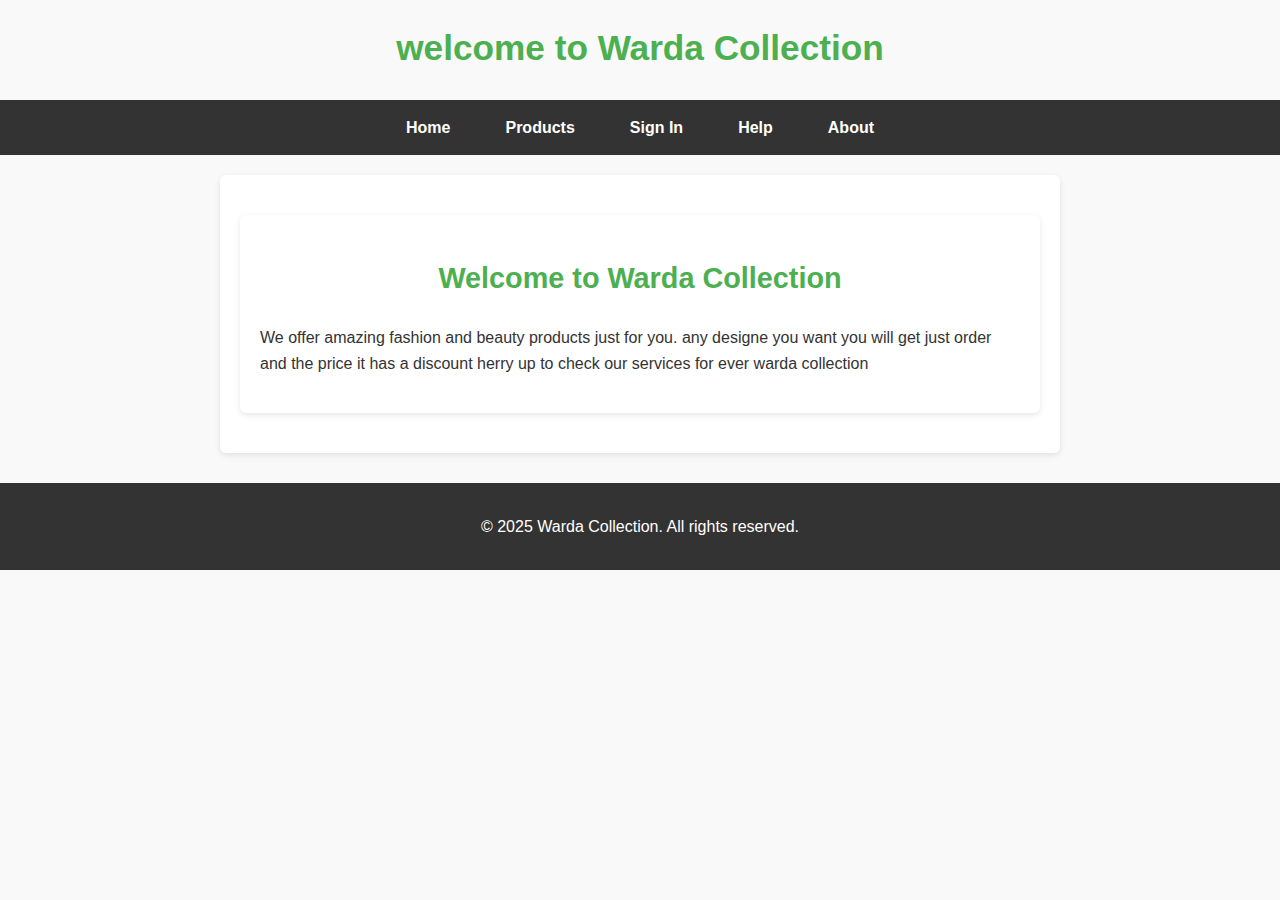
<file: index.html>
<!DOCTYPE html>
<html lang="en">
<head>
  <meta charset="UTF-8">
  <title>Warda Collection - Home</title>
  <link rel="stylesheet" href="style.css">
</head>
<body>
  <header><h1>welcome to Warda Collection</h1></header>
    <nav>  
      <ul>
        <li><a href="index.html">Home</a></li>
        <li><a href="gallery.html">Products</a></li>
        <li><a href="booking.html">Sign In</a></li>
        <li><a href="help.html">Help</a></li>
        <li><a href="about.html">About</a></li>
      </ul>
    </nav>


  <main class="main">
    <section class="welcome">
      <h2>Welcome to Warda Collection</h2>
      <p>We offer amazing fashion and beauty products just for you.
        any designe you want you will get
        just order and the price it has a discount herry up
        to check our services for ever warda collection
      </p>
    </section>
  </main>

  <footer>
    <p>&copy; 2025 Warda Collection. All rights reserved.</p>
  </footer>
</body>
</html>
</file>
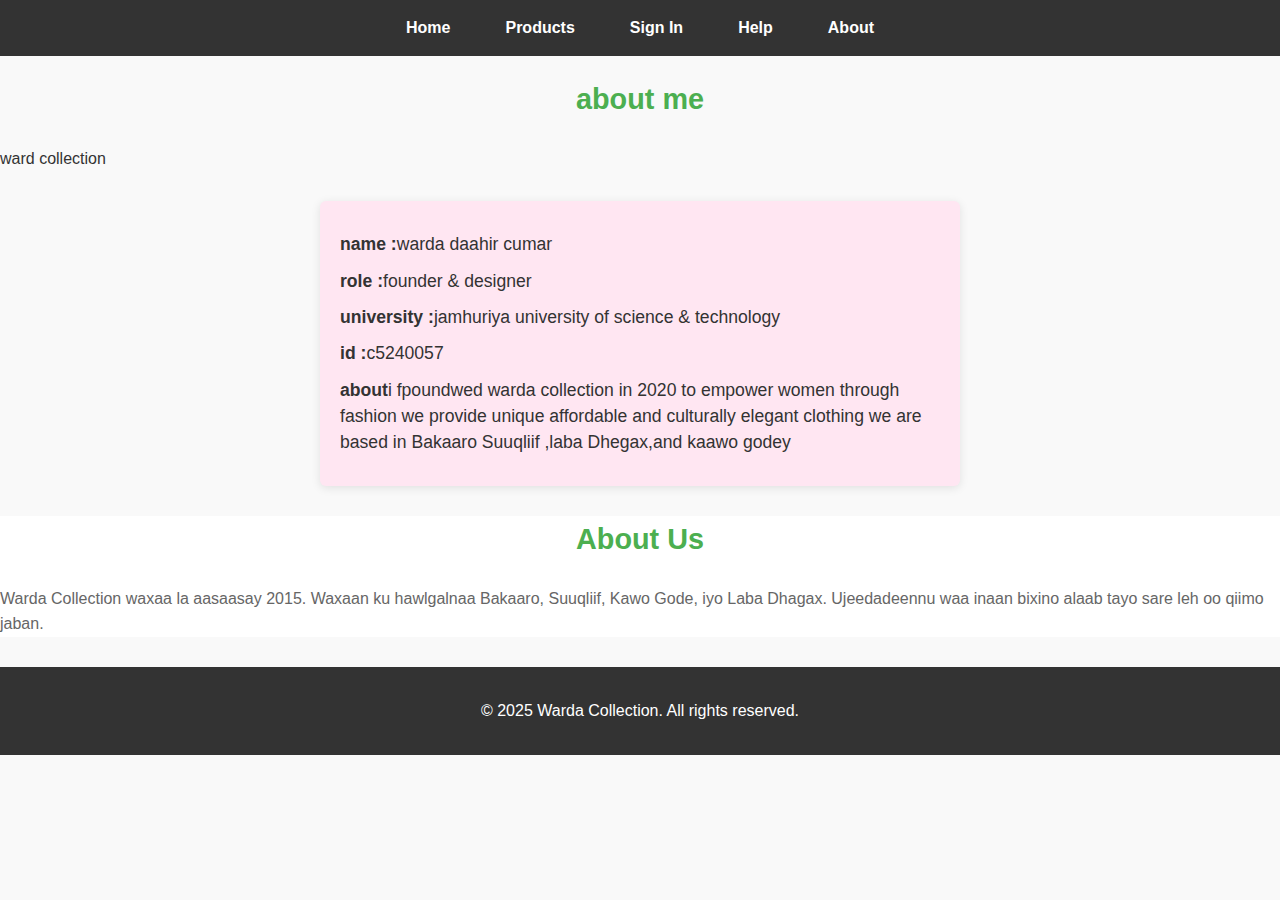
<file: about.html>
<!DOCTYPE html>
<html lang="en">
<head>
  <meta charset="UTF-8">
  <meta name="viewport" content="width=device-width, initial-scale=1.0">
  <title>ward collection</title>
   <link rel="stylesheet" href="style.css">

  </head>

  
<body>
  <nav>
     <ul>
        <li><a href="index.html">Home</a></li>
        <li><a href="gallery.html">Products</a></li>
        <li><a href="booking.html">Sign In</a></li>
        <li><a href="help.html">Help</a></li>
        <li><a href="about.html">About</a></li>
      </ul>
    </nav>


  <h2>about me</h2>

  <header>ward collection</header>
<div class="info-box">
  <p><strong>name :</strong>warda daahir cumar</p>
  <p><strong>role :</strong>founder & designer</p>
  <p><strong>university :</strong>jamhuriya university of science & technology</p>
  <p><strong>id :</strong>c5240057</p>
  
  <p><strong>about</strong>i fpoundwed warda collection in 2020 to empower women
     through fashion we  provide unique affordable
      and culturally elegant clothing we are based in Bakaaro Suuqliif ,laba Dhegax,and kaawo godey
  </p>
</div>
<!-- ABOUT SECTION -->
  <div id="about">
    <h2>About Us</h2>
    <p>Warda Collection waxaa la aasaasay 2015. Waxaan ku hawlgalnaa Bakaaro,
         Suuqliif, Kawo Gode, iyo Laba Dhagax. Ujeedadeennu waa inaan bixino
     alaab tayo sare leh oo qiimo jaban.</p>
  </div>
<footer>
    <p>&copy; 2025 Warda Collection. All rights reserved.</p>
  </footer>


  
</body>
</html>
</file>
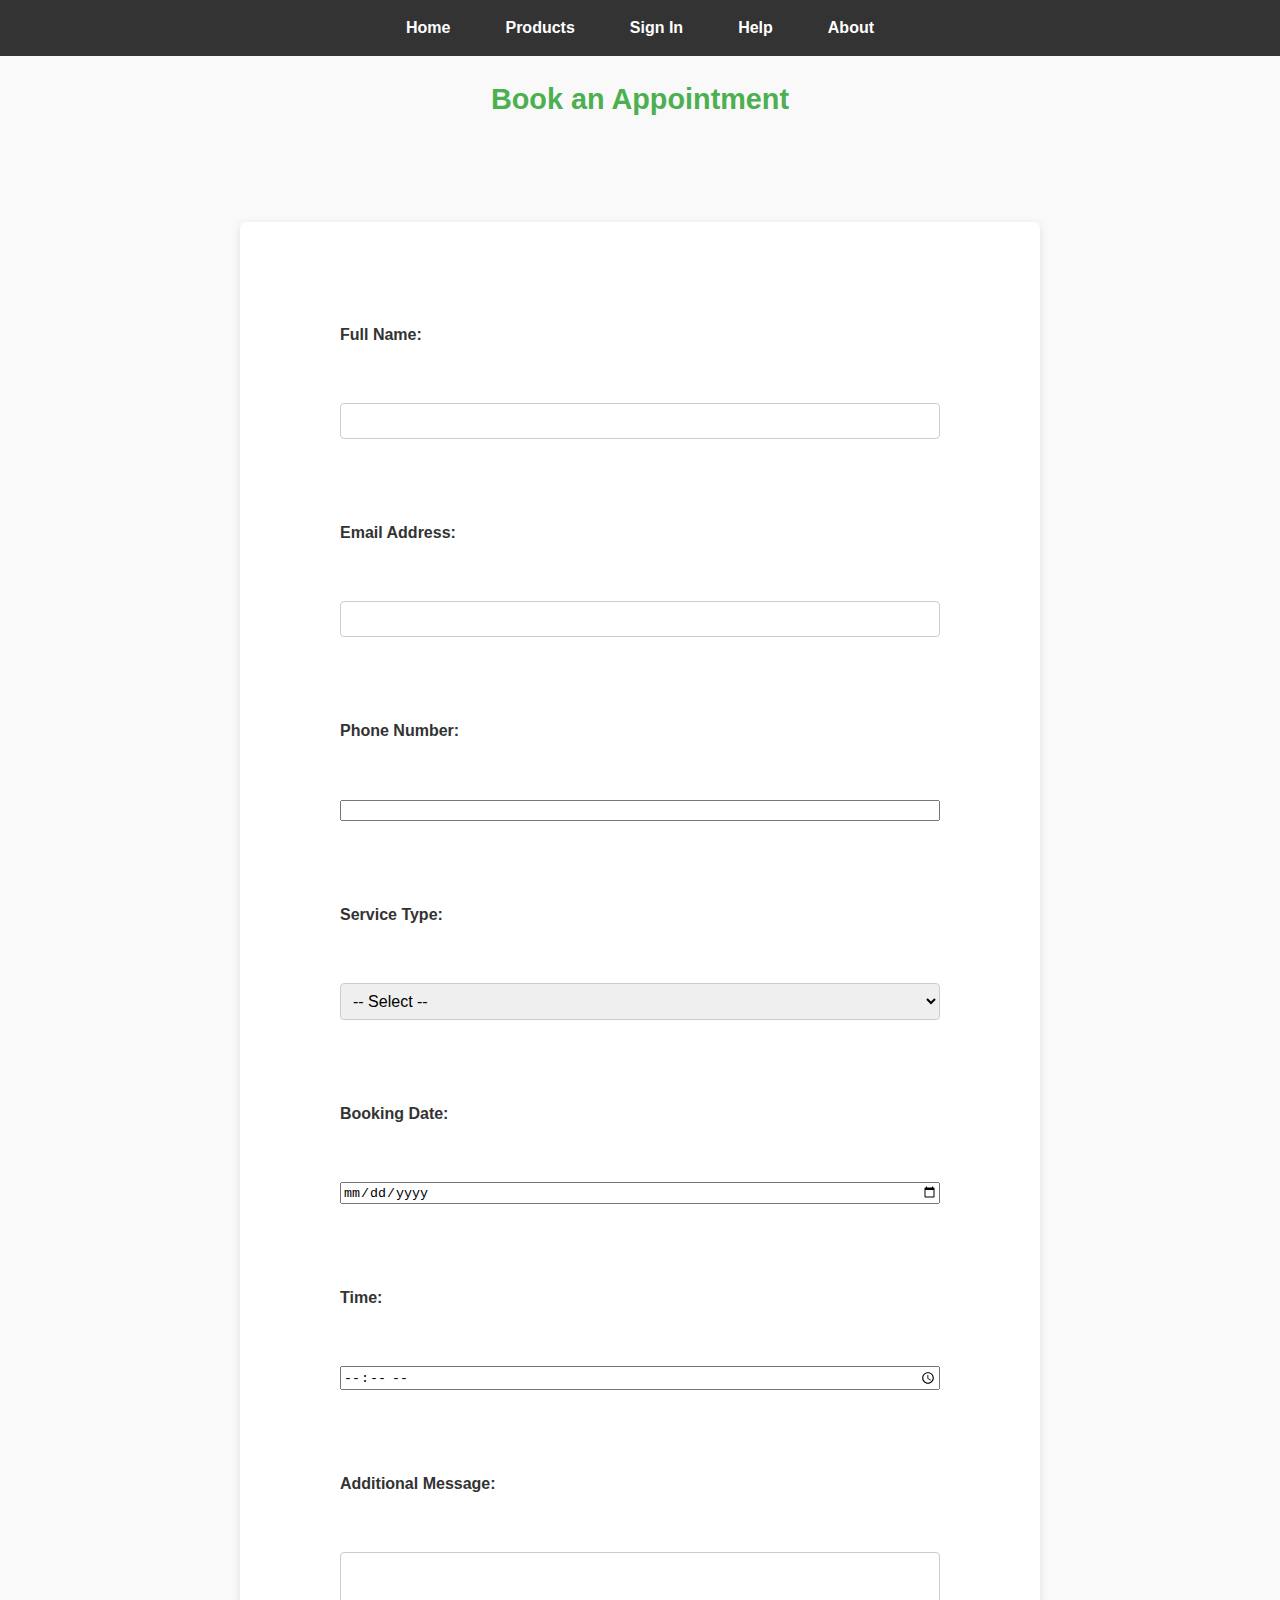
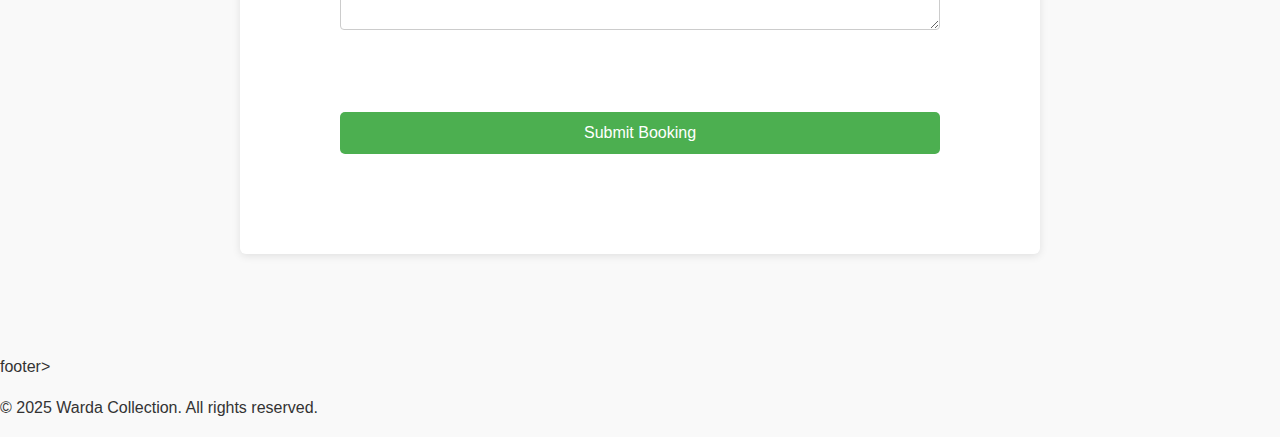
<file: booking.html>
<!DOCTYPE html>
<html lang="en">
<head>
    <meta charset="UTF-8">
    <title>Booking Form</title>
    <link rel="stylesheet" href="style.css">
</head>
<body>
    <nav>
        <ul>
        <li><a href="index.html">Home</a></li>
        <li><a href="gallery.html">Products</a></li>
        <li><a href="booking.html">Sign In</a></li>
        <li><a href="help.html">Help</a></li>
        <li><a href="about.html">About</a></li>
      </ul>
    </nav>

    </nav>

    <h2>Book an Appointment</h2>

    <form>
        <label for="name">Full Name:</label><br>
        <input type="text" id="name" name="name" required><br><br>

        <label for="email">Email Address:</label><br>
        <input type="email" id="email" name="email" required><br><br>

        <label for="phone">Phone Number:</label><br>
        <input type="tel" id="phone" name="phone" required><br><br>

        <label for="service">Service Type:</label><br>
        <select id="service" name="service" required>
            <option value="">-- Select --</option>
            <option value="shopping">shopping</option>
            <option value="makeup">perfume</option>
            <option value="clothing">clothing</option>
            <option value="other">Other</option>
        </select><br><br>

        <label for="date">Booking Date:</label><br>
        <input type="date" id="date" name="date" required><br><br>

        <label for="time">Time:</label><br>
        <input type="time" id="time" name="time" required><br><br>

        <label for="message">Additional Message:</label><br>
        <textarea id="message" name="message" rows="4" cols="40"></textarea><br><br>

        <button type="submit">Submit Booking</button>
    </form>
    footer>
    <p>&copy; 2025 Warda Collection. All rights reserved.</p>
  </footer>


</body>
</html>
</file>
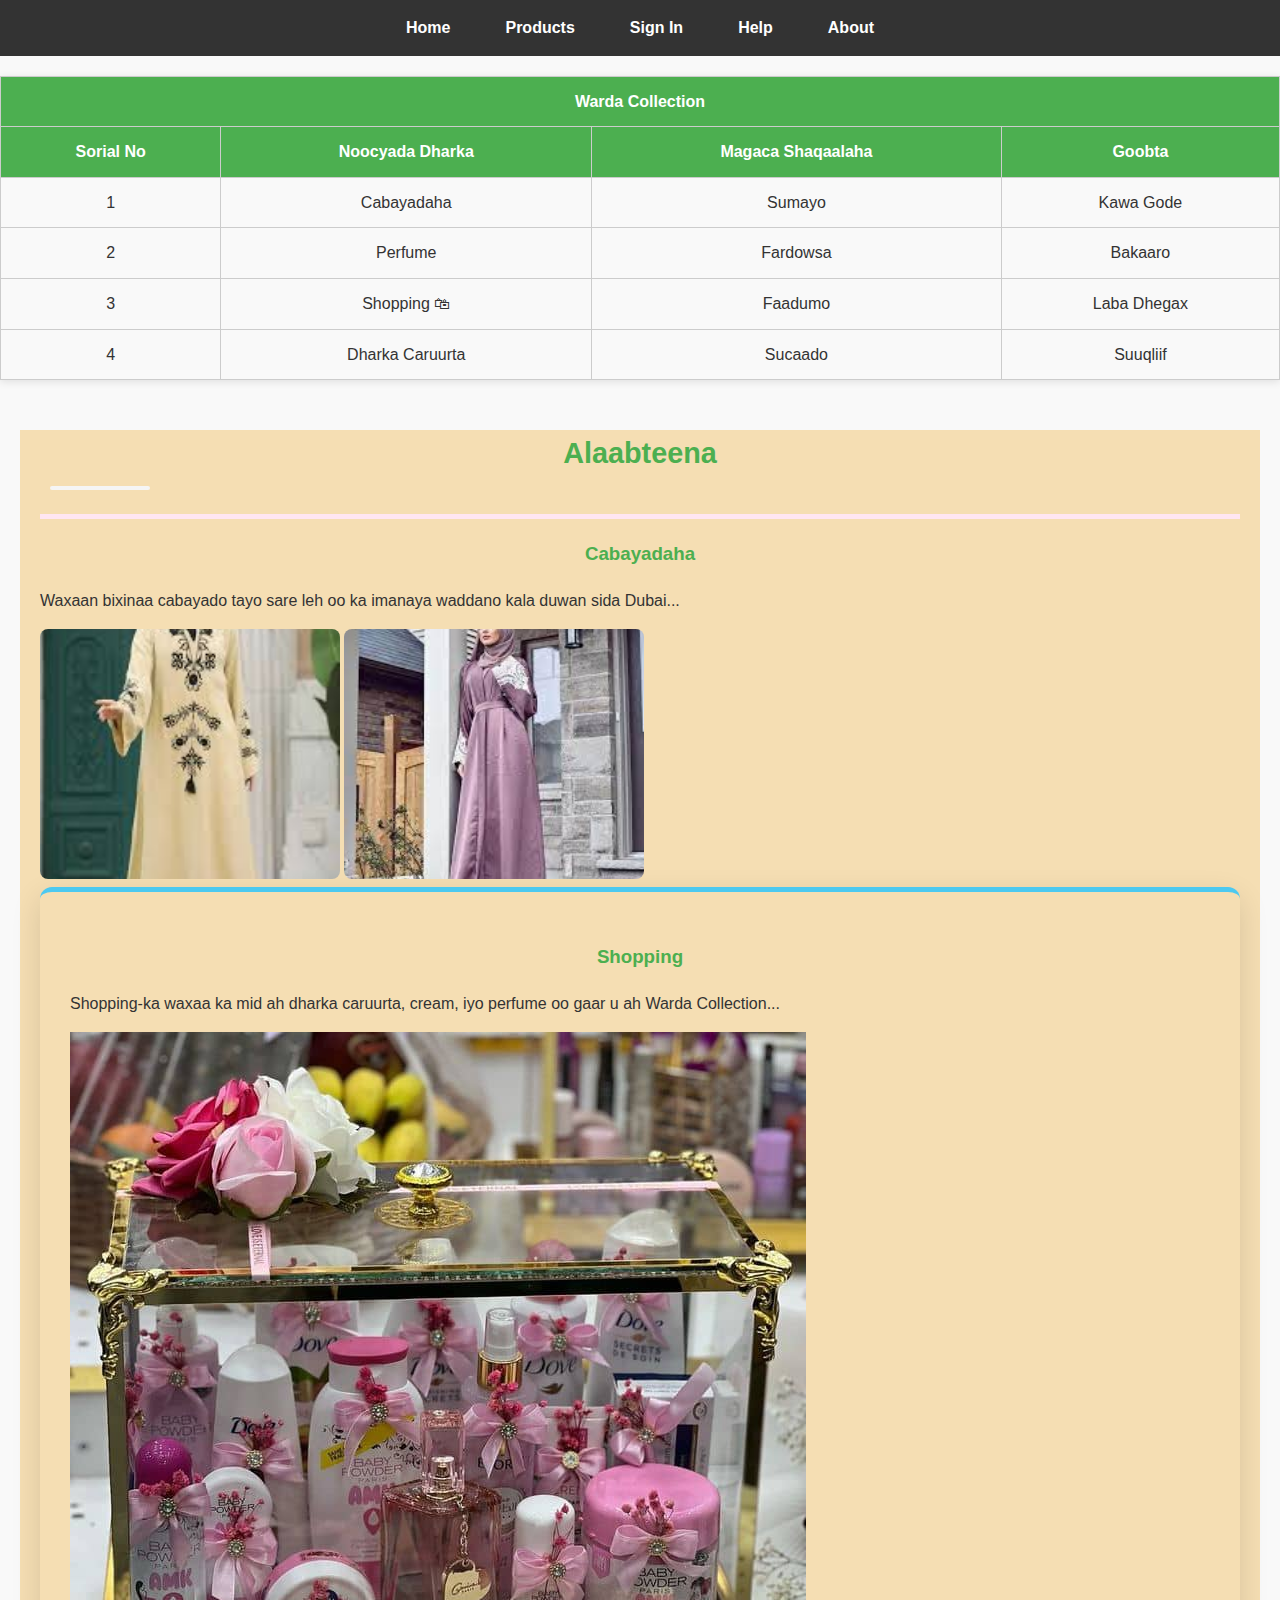
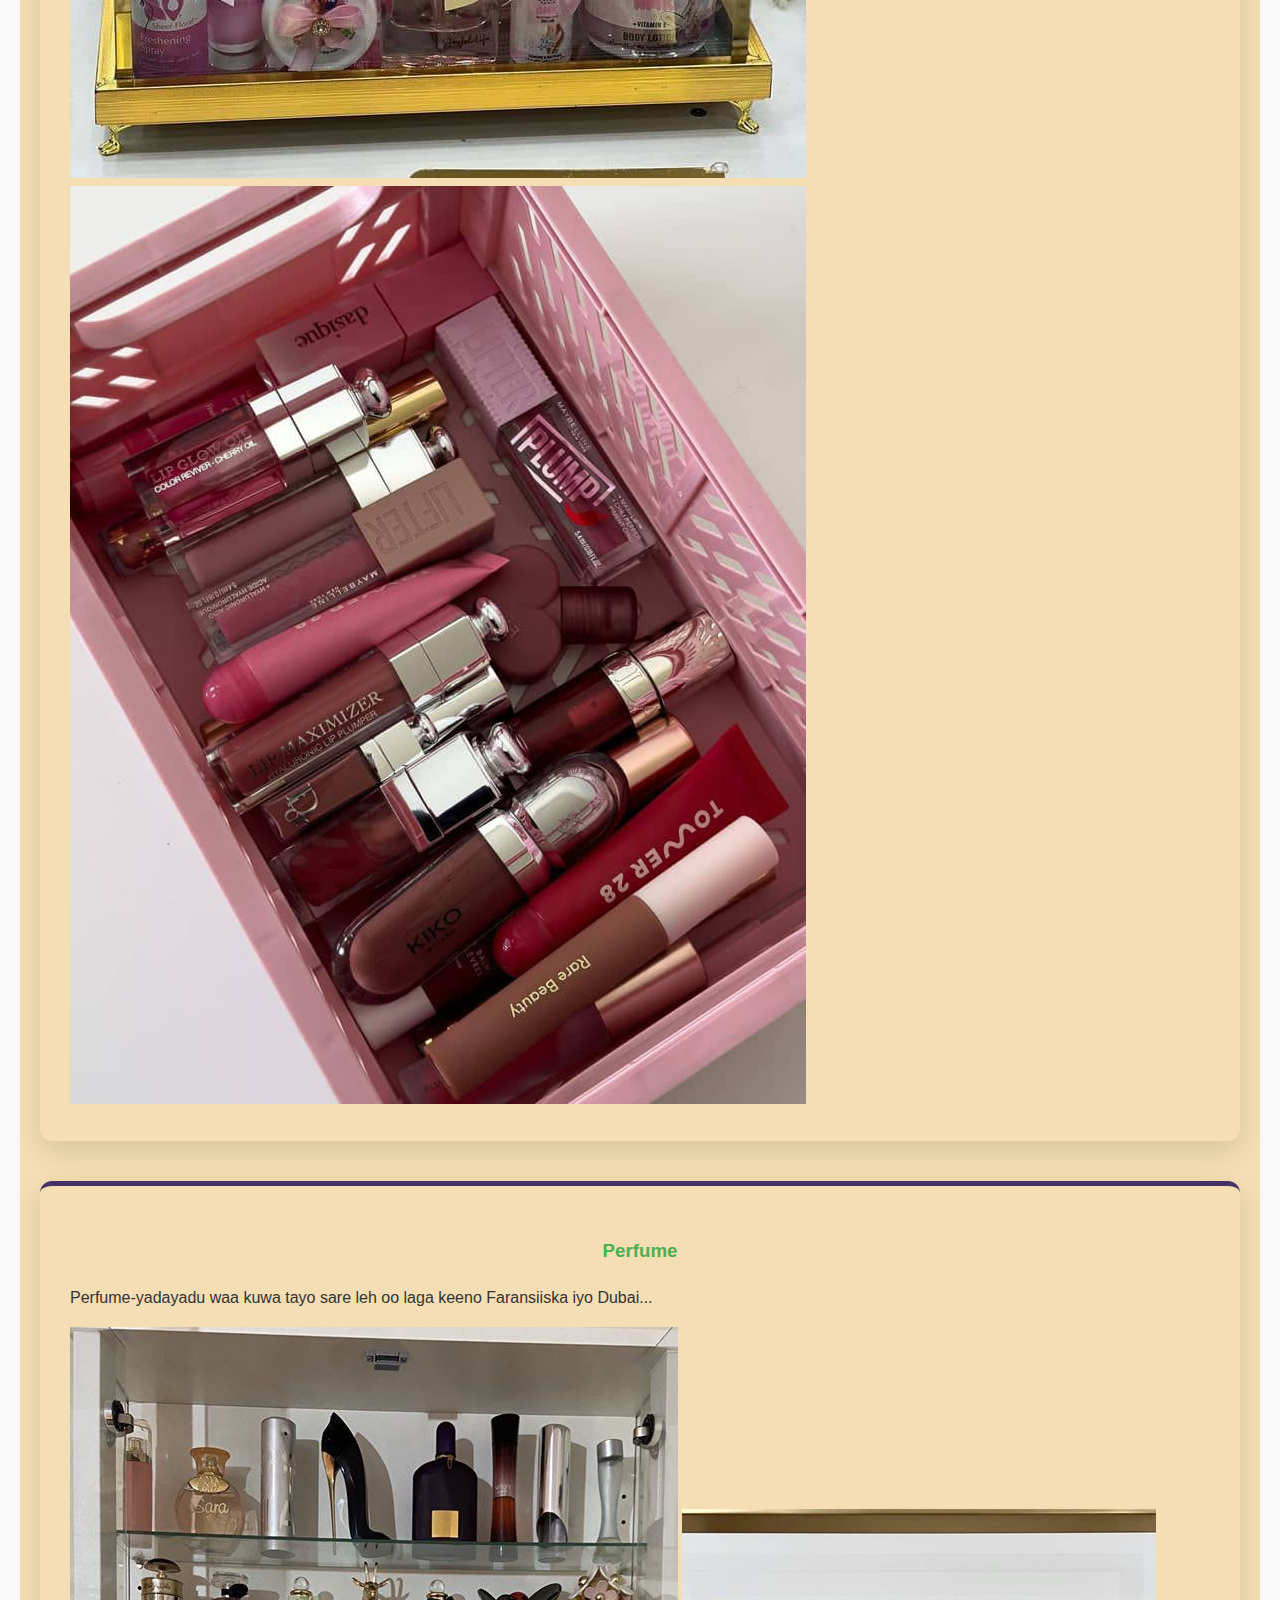
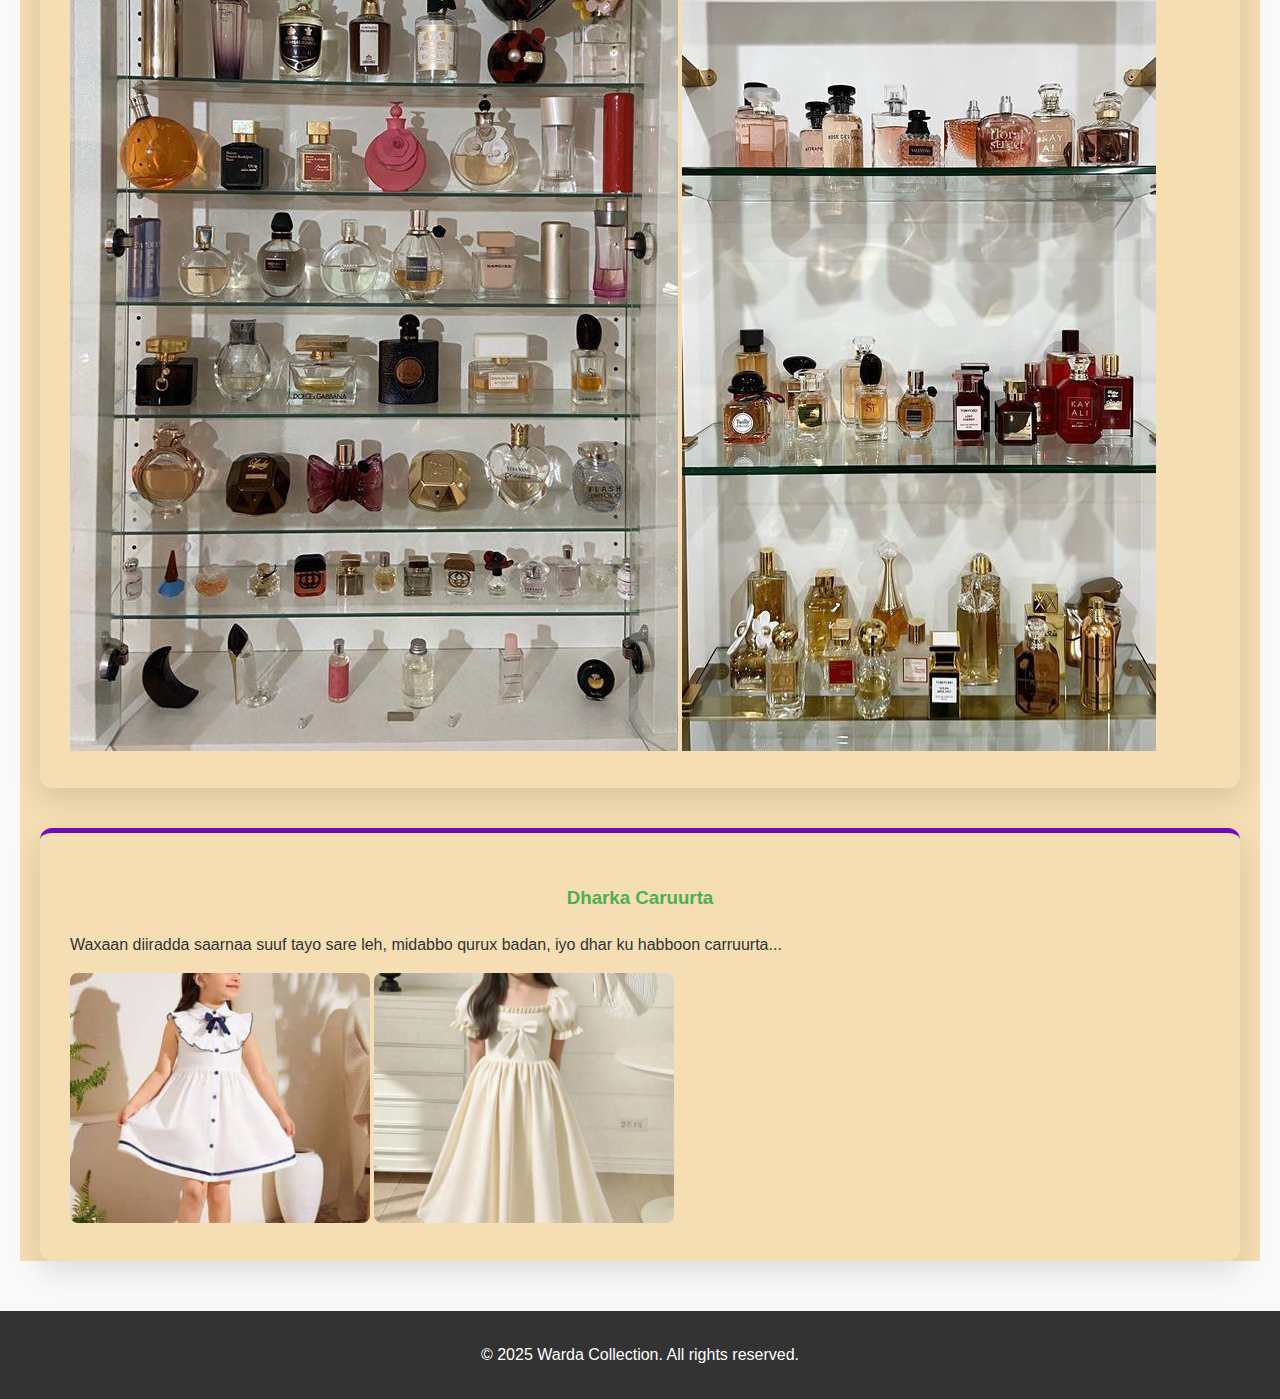
<file: gallery.html>
<!DOCTYPE html>
<html lang="en">
<head>
  <meta charset="UTF-8">
  <meta name="viewport" content="width=device-width, initial-scale=1">
  <title>Warda Collection - Gallery</title>
   <link rel="stylesheet" href="style.css">
  
</head>
<body>
  <nav>
     <ul>
        <li><a href="index.html">Home</a></li>
        <li><a href="gallery.html">Products</a></li>
        <li><a href="booking.html">Sign In</a></li>
        <li><a href="help.html">Help</a></li>
        <li><a href="about.html">About</a></li>
      </ul>
    </nav>

  <!-- TABLE SECTION -->
  <table>
    <tr id="colcaption">
      <th colspan="4">Warda Collection</th>
    </tr>
    <tr>
      <th>Sorial No</th>
      <th>Noocyada Dharka</th>
      <th>Magaca Shaqaalaha</th>
      <th>Goobta</th>
    </tr>
    <tr>
      <td>1</td>
      <td>Cabayadaha</td>
      <td>Sumayo</td>
      <td>Kawa Gode</td>
    </tr>
    <tr>
      <td>2</td>
      <td>Perfume</td>
      <td>Fardowsa</td>
      <td>Bakaaro</td>
    </tr>
    <tr>
      <td>3</td>
      <td>Shopping 🛍</td>
      <td>Faadumo</td>
      <td>Laba Dhegax</td>
    </tr>
    <tr>
      <td>4</td>
      <td>Dharka Caruurta</td>
      <td>Sucaado</td>
      <td>Suuqliif</td>
    </tr>
  </table>

  <!-- PRODUCT SECTIONS -->
  <div class="products">
    <h2>Alaabteena</h2>

    <div class="product-section1">
      <h3>Cabayadaha</h3>
      <p>Waxaan bixinaa cabayado tayo sare leh oo ka imanaya waddano kala duwan sida Dubai...</p>
      <div class="product-images1">
        <img src="ca.jpeg" alt="Cabayadaha Warda Collection">
        <img src="ca2.jpeg" alt="Cabayadaha Warda Collection">
        
      </div>
    </div>

    <div class="product-section2">
      <h3>Shopping</h3>
      <p>Shopping-ka waxaa ka mid ah dharka caruurta, cream, iyo
         perfume oo gaar u ah Warda Collection...</p>
      <div class="product-images2">
        <img src="shopping.2.jpg" alt="Shopping Warda Collection">
        <img src="shopping3.jpg" alt="Shopping Warda Collection">
        
      </div>
    </div>

    <div class="product-section3">
      <h3>Perfume</h3>
      <p>Perfume-yadayadu waa kuwa tayo sare leh oo laga keeno Faransiiska iyo Dubai...</p>
      <div class="product-images3">
        <img src="perfume.2.jpg" alt="Perfume Warda Collection">
        <img src="perfume.3.jpg"alt="Perfume Warda Collection">
        
      </div>
    </div>

    <div class="product-section4">
      <h3>Dharka Caruurta</h3>
      <p>Waxaan diiradda saarnaa suuf tayo sare leh, midabbo qurux badan, iyo dhar ku habboon carruurta...</p>
      <div class="product-images4">
      
        <img src="children1.jpg" alt="Dharka Caruurta">
        <img src="children2.jpg" alt="Dharka Caruurta">
      </div>
    </div>
  </div>

  <footer>
    <p>&copy; 2025 Warda Collection. All rights reserved.</p>
  </footer>
</body>
</html>
</file>
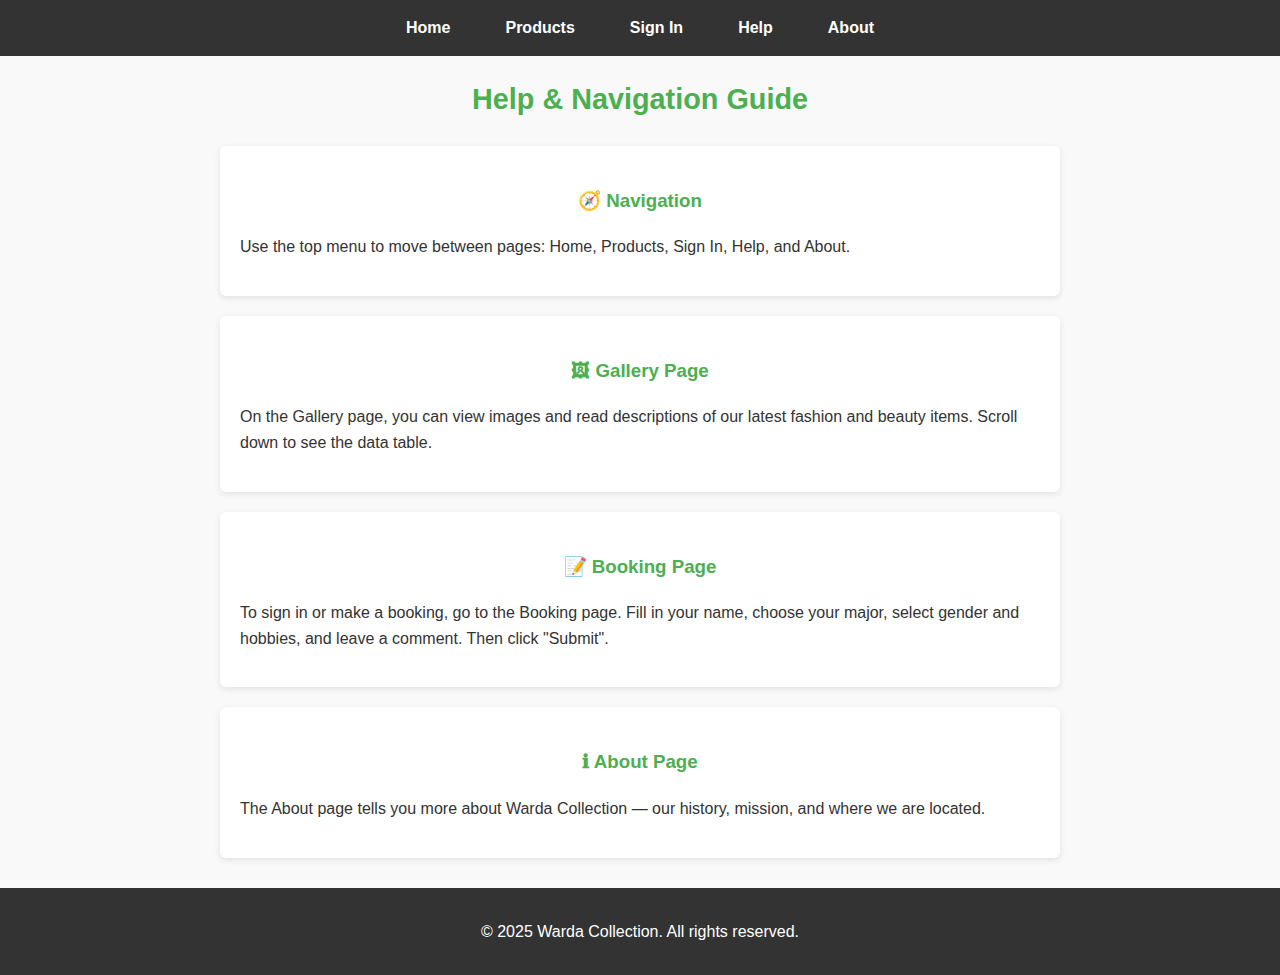
<file: help.html>
<!DOCTYPE html>
<html lang="en">
<head>
    <meta charset="UTF-8">
    <meta name="viewport" content="width=device-width, initial-scale=1.0">
    <title>Document</title>
     <link rel="stylesheet" href="style.css">
</head>
<body>
    <nav >
       <ul>
        <li><a href="index.html">Home</a></li>
        <li><a href="gallery.html">Products</a></li>
        <li><a href="booking.html">Sign In</a></li>
        <li><a href="help.html">Help</a></li>
        <li><a href="about.html">About</a></li>
      </ul>
    </nav>
     <h2>Help & Navigation Guide</h2>

  <section>
    <h3>🧭 Navigation</h3>
    <p>Use the top menu to move between pages: Home, Products, Sign In, Help, and About.</p>
  </section>

  <section>
    <h3>🖼 Gallery Page</h3>
    <p>On the Gallery page, you can view images and read descriptions of our latest fashion and beauty items. Scroll down to see the data table.</p>
  </section>

  <section>
    <h3>📝 Booking Page</h3>
    <p>To sign in or make a booking, go to the Booking page. Fill in your name, choose your major, select gender and hobbies, and leave a comment. Then click "Submit".</p>
  </section>

  <section>
    <h3>ℹ About Page</h3>
    <p>The About page tells you more about Warda Collection — our history, mission, and where we are located.</p>
  </section>

<footer>
    <p>&copy; 2025 Warda Collection. All rights reserved.</p>
  </footer>


</body>
</html>
</file>
<file: style.css>
/* Global styles */
        body {
            font-family: Arial, sans-serif;
            background-color: #f9f9f9;
            margin: 0;
            padding: 0;
            color: #333;
            line-height: 1.6;
        }

        /* NAVIGATION */
        nav {
            background-color: #333;
            padding: 15px 0;
        }
        
        nav ul {
            list-style: none;
            display: flex;
            justify-content: center;
            gap: 25px;
            margin: 0;
            padding: 0;
        }
        
        nav ul li a {
            color: white;
            text-decoration: none;
            font-weight: bold;
            padding: 8px 15px;
            border-radius: 5px;
            transition: background-color 0.3s;
        }
        
        nav ul li a:hover {
            background-color: #4caf50;
            color: white;
            text-decoration: none;
        }

        /* HEADERS */
        h1, h2, h3 {
            text-align: center;
            margin-top: 20px;
            color: #4caf50;
        }
        
        h1 {
            font-size: 2.2rem;
        }
        
        h2 {
            font-size: 1.8rem;
        }

        /* MAIN SECTION */
        main, section {
            max-width: 800px;
            margin: 20px auto;
            background: white;
            padding: 20px;
            border-radius: 6px;
            box-shadow: 0 2px 6px rgba(0,0,0,0.1);
        }

        /* FOOTER */
       footer {
            text-align: center;
            padding: 15px 0;
            background-color: #333;
            color: white;
            margin-top: 30px;
        }

        /* TABLES (Gallery page) */
        table {
            width: 100%;
            border-collapse: collapse;
            margin: 20px auto;
            box-shadow: 0 2px 8px rgba(0,0,0,0.1);
            background-color: #f9f9f9;
        }
        
        th, td {
            padding: 12px;
            border: 1px solid #ccc;
            text-align: center;
        }
        
        th {
            background-color: #4caf50;
            color: white;
        }

        /* FORM (Booking page) */
        form {
            max-width: 600px;
            margin: 100px auto;
            background: white;
            padding: 100px;
            border-radius: 6px;
            box-shadow: 0 2px 8px rgba(0,0,0,0.1);
            display: flex;
            flex-direction: column;
            gap: 15px;
        }
        
        label {
            font-weight: bold;
        }
        
        input[type="text"],
        input[type="email"],
        select,
        textarea {
            padding: 8px;
            border: 1px solid #ccc;
            border-radius: 4px;
            font-size: 1em;
            width: 100%;
            box-sizing: border-box;
        }
        
    
        
        button[type="submit"] {
            background-color: #4caf50;
            color: white;
            border: none;
            padding: 12px;
            font-size: 1em;
            border-radius: 5px;
            cursor: pointer;
            transition: background-color 0.3s;
        }
        
        button[type="submit"]:hover {
            background-color: #45a049;
        }

        /* PRODUCT IMAGES (Gallery page) */
        .products {
            max-width: 1200px;
            background-color: wheat;
            padding: 0 20px;
            margin:50px auto;
        
        }
        
        .products h2::after {
            content: '';
            display: block;
            width: 100px;
            height: 4px;
            margin:10px;
            background-color: whitesmoke;
            border-radius: 2px;
            
        }
        .product-section2,.product-section3,.product-section4{
             background-color: wheat;
            padding: 30px;
            margin-bottom: 40px;
            border-radius: 12px;
            box-shadow: 0 10px 30px rgba(0,0,0,0.12);
        
        
        }
        .product-section1{
            border-top: 5px solid #ffe6f2;
        }
        .product-section2{
            border-top: 5px solid #4cc9f0;
        }
        .product-section3{
            border-top: 5px solid #436;
        }
        .product-section4{
            border-top: 5px solid #7209b7;
        }
    
        .product-images1 img,.product-images2 img
        .product-images3 img,.product-images4 img {
            width: 100%;
            max-width: 300px;
            height: 250px;
            object-fit: cover;
            border-radius: 8px;
            
        }
        .product-section{
            margin-bottom: 30px;
            padding: 15px;
            background-color: #e0f7fa;
            border-radius: 0 px 4px rgba(0,0,0,1);
        }
        
        .product-images img {
            width: 100px;
            height: 100px;
            object-fit: cover;
            border-radius: 8px;
            border: 1px solid #4caf50;
            
        }
        
        .product-images img:hover {
            width: 80px;
            height: 40px;
            object-fit: cover;
            border-radius: 8px;
            border: 2px solid #4caf50;
            
        
        }

        /* About page styling */
        #about {
            color: #666;
            background-color: #fff;
        }
        
        .info-box {
            max-width: 600px;
            margin: 30px auto;
            background: #ffe6f2;
            padding: 20px;
            border-radius: 6px;
            box-shadow: 0 2px 10px rgba(0,0,0,0.1);
        }
        
        .info-box p {
            margin: 10px 0;
            font-size: 1.1em;
            line-height: 1.5;
        }

        /* Help page special background */
        .help-page section {
            background-color: #e0f7fa;
            padding: 15px;
            border-radius: 5px;
            margin: 20px auto;
            max-width: 800px;
            box-shadow: 0 0 8px rgba(0,0,0,0.1);
        }

        /* Responsive */
        @media (max-width: 600px) {
            nav ul {
                flex-direction: column;
                align-items: center;
                gap: 10px;
            }
            
            .product-images {
                justify-content: center;
            }
            
            .product-images img {
                width: 80px;
                height: 80px;
            }
        }
</file>
